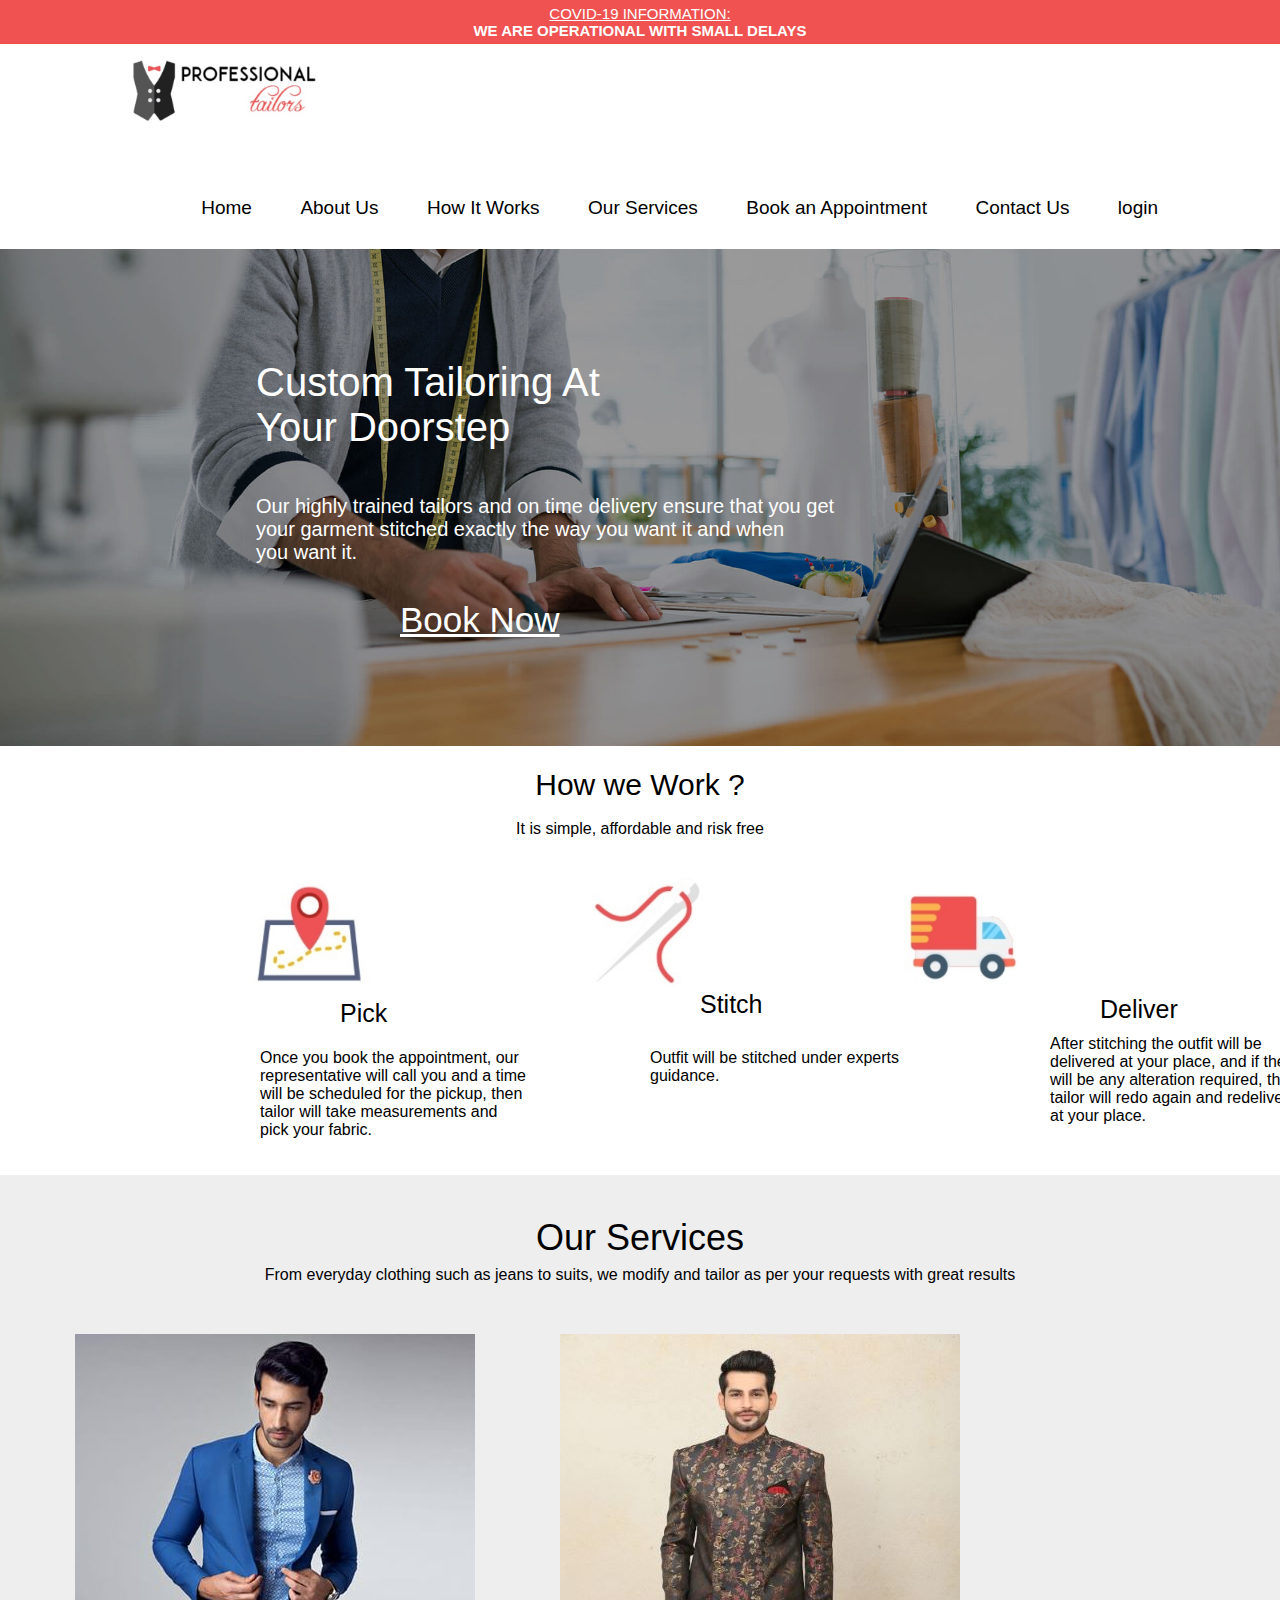
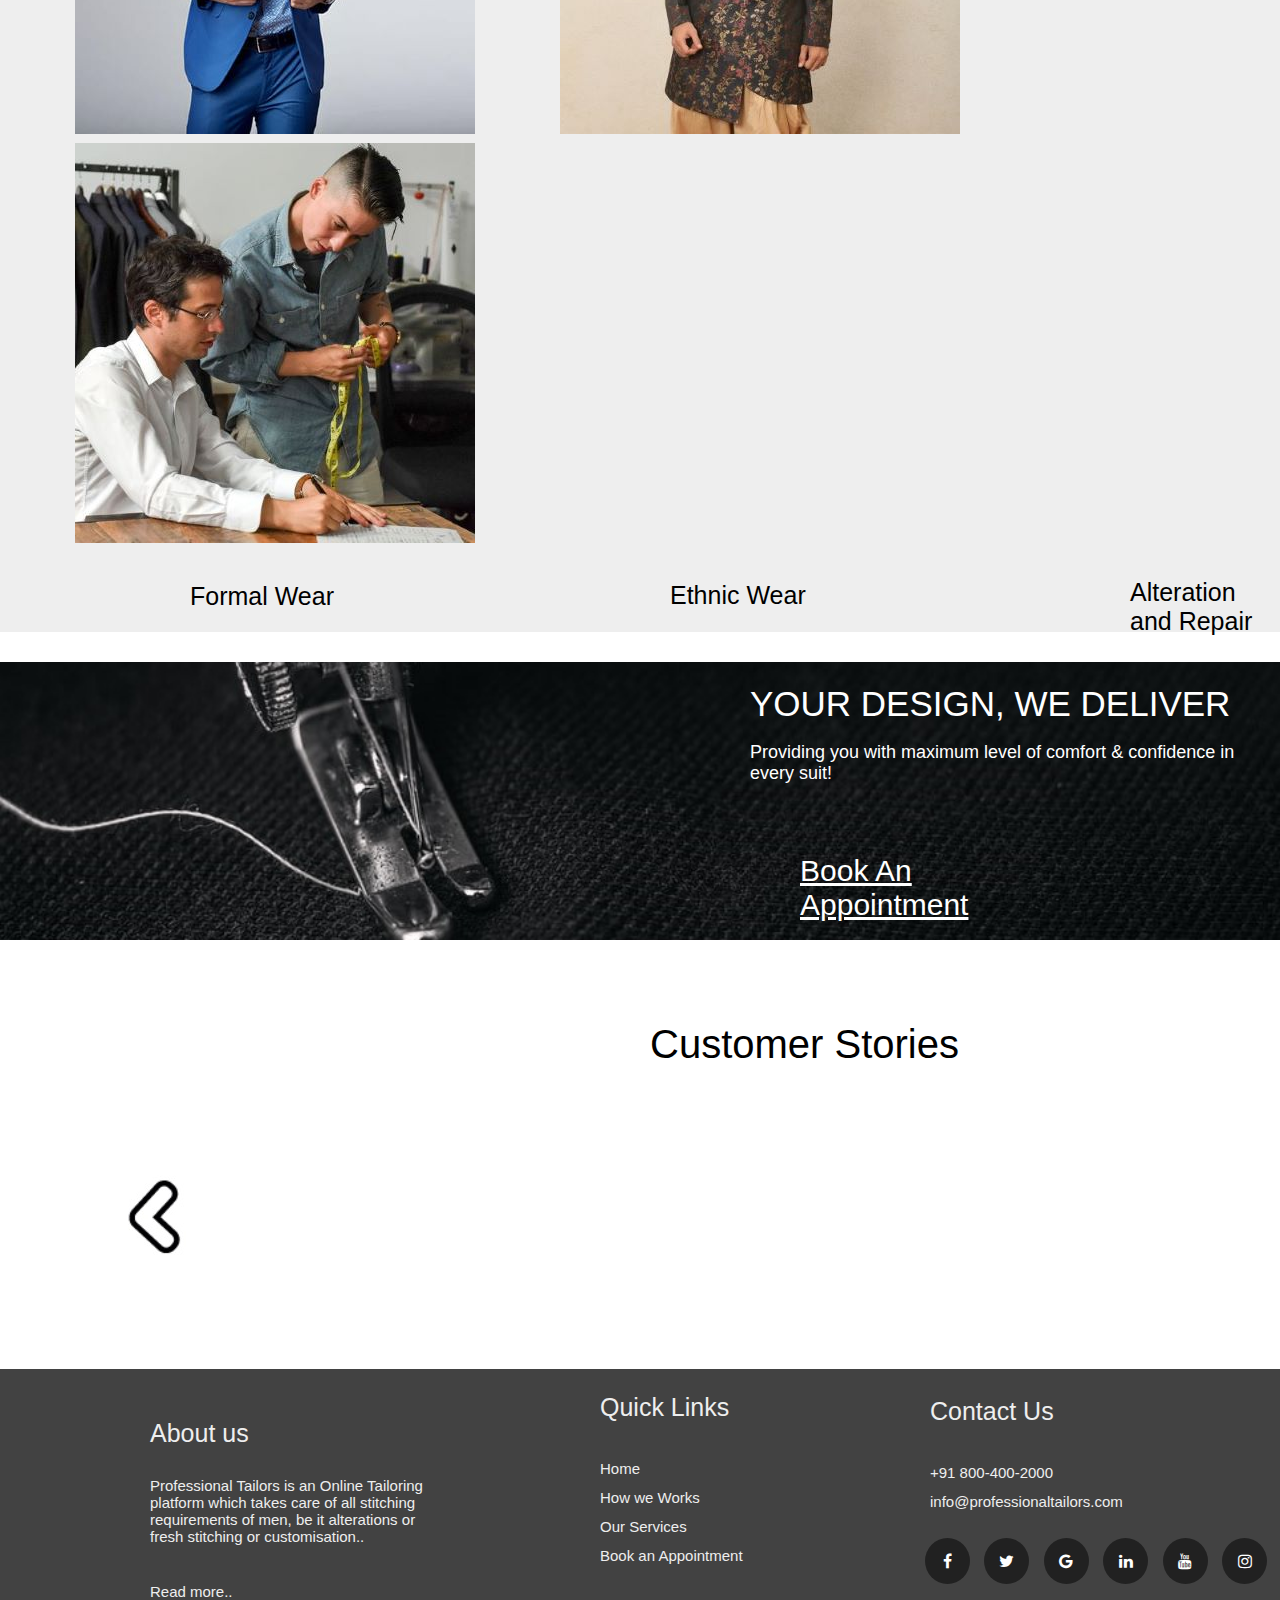
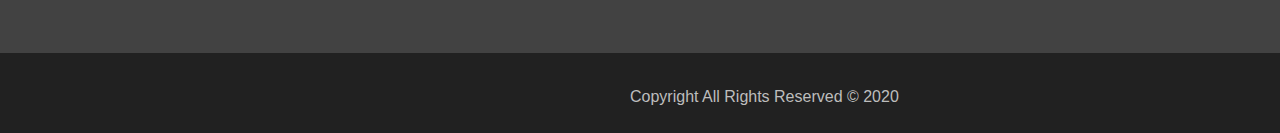
<file: index.html>
<!DOCTYPE html>
<html>
<head>
	<meta name="google-site-verification" content="uGt2p6QNrNzb7pw07EnUscgBIaf_HB6W-R8qvS6jszU" />
	
	<link rel="icon" href=".\assests\img\logo.jpg" type="image/gif">
	<link rel="stylesheet" type="text/css" href="css/style_html.css">
	<link rel="stylesheet" href="https://cdnjs.cloudflare.com/ajax/libs/font-awesome/4.7.0/css/font-awesome.min.css">
	<title>Professional Tailors</title>

</head>

<body>

	<!-- COVID-19 -->
	<div class="covid-alert">
		<a>COVID-19 INFORMATION:</a>
		<br>
		WE ARE OPERATIONAL WITH SMALL DELAYS 
	</div>


	<!-- Navigation Bar --> 

	<nav>
		<img src=".\assests\img\header-logo.jpg" height="120px">
		<ul>
			<li><a href="#"  class="underline">Home</a></li>
			<li><a href="About us-Professionals.html"  class="underline">About Us</a></li>
			<li><a href="How we Works-Professionals.html"  class="underline">How It Works</a></li>
			<li><a href="Our Service-Professionals.html"  class="underline">Our Services</a></li>
			<li><a href="Book now-Professionals.html"  class="underline">Book an Appointment</a></li>
			<li><a href="Contact us-Professionals.html"  class="underline">Contact Us</a></li>
			<li><a href="php/login.php"  class="underline">login</a></li>

		</ul>
	</nav>


	
	<!-- Image -->
		<img src=".\assests\img\banner.jpg" width="100%" >
		<a href="Book now-Professionals.html" class="img-a">Book Now</a>
	
	
	<div class="img-text">
		<div class="mov">Custom Tailoring At <br> Your Doorstep<br></div>

		&nbsp;

		<div class="img-text-1">Our highly trained tailors and on time delivery ensure that you get <br>your garment stitched exactly the way you want it and when <br>you want it. </p>
		</div>
	</div>

	&nbsp;



	<!-- How We Works -->

	<center><bold><div class="works">How we Work ?</div></bold></center>
	<p><center><br>It is simple, affordable and risk free</center></p>

	<div>
		<center><img src=".\assests\img\works.jpg" width="70%"></center>
	</div>

	<p class="pick">Pick</p>
	<p class="wrap-1">Once you book the appointment, our representative will call you and a time will be scheduled for the pickup, then tailor will take measurements and pick your fabric.</p>

	<p class="stitch">Stitch</p>
	<p class="wrap-2">Outfit will be stitched under experts guidance.</p>

	<p class="deliver">Deliver</p>
	<p class="wrap-3">After stitching the outfit will be delivered at your place, and if there will be any alteration required, the tailor will redo again and redeliver it at your place.</p>



	<!-- Our Services -->
	<p class="padding"></p>

	<div class="service">
		&nbsp;
		<center>Our Services</center>
		<center><p style="font-size: 16px; margin-top: 7px;">From everyday clothing such as jeans to suits, we modify and tailor as per your requests with great results</p></center>

		<p class="padding"></p>

		<img src=".\assests\img\model10.jpg" style=" margin-left: 	75px;">

		<img src=".\assests\img\model20.jpg" style=" margin-left: 	75px;">

		<img src=".\assests\img\model30.jpg" style=" margin-left: 	75px;">

		<p style="	height: 80px;"></p>

	</div>

	<p class="padding"></p>

	<div>
		<p class="img-link1"><a href="Our Service-Professionals.html">Formal Wear</a></p>
		<p class="img-link2"><a href="Our Service-Professionals.html">Ethnic Wear</a></p>
		<p class="img-link3"><a href="Our Service-Professionals.html">Alteration and Repair</a></p>
	</div>
	
	<div style="margin-top: 26px;">
		<img src=".\assests\img\model40.jpg" width="100%">
	</div>

	<div class="int-img">
		<p style="font-size: 35px;">YOUR DESIGN, WE DELIVER</p>
		&nbsp;
		<p style="font-size: 18px;">Providing you with maximum level of comfort & confidence in every suit!</p>

		<div class="int-img-a">
			<a href="Book now-Professionals.html" style="color: white;" >Book An Appointment</a>
		</div>
	</div>
	<p class="padding"></p>



	<!-- review -->
	<p class="padding"></p>

	<div style="font-size: 40px; margin-left: 650px;">Customer Stories</div>

	<p class="padding"></p>
	<p class="padding"></p>

	<div class="l-arrow">
		<img src=".\assests\img\left-arrow.jpg">
	</div>

	<div class="review">

		<div>
		<center><img src=".\assests\img\review.jpg"></center>
		<p>Love the fabric and the fit. My other shirts all feel like cheap, ill-fitting potato sacks now.Consider me converted!
			<br>
		-Pragash Kumar</p>
		</div>

		<div>
		<center><img src=".\assests\img\review.jpg"></center>
		<p>If I could give 10 stars I would. This is the 5th shirt I've bought from this gem of a company. Highly recommend.
		<br>
		-Hari Haran</p>
		</div>
		
	</div>

	<div class="r-arrow">
		<img src=".\assests\img\right-arrow.jpg">
	</div>

	<p class="padding"></p>
	<p class="padding"></p>




	<!-- Footer -->

	<div class="footer"></div>
	<div class="footer-txt1">
		
		<p >About us</p>
		&nbsp;

		<p class="wrap-txt1">Professional Tailors is an Online Tailoring platform which takes care of all stitching requirements of men, be it alterations or fresh stitching or customisation..</p>
		<br>
		<a href="About us-Professionals.html" class="wrap-txt1">Read more..</a>
	</div>

	<div class="footer-txt2">

		<p>Quick Links</p>
		&nbsp;
		<ul class="wrap-txt2">
			<a href="#">Home</a><br>
			<a href="How we Works-Professionals.html">How we Works</a><br>
			<a href="Our Service-Professionals.html">Our Services</a><br>
			<a href="Book now-Professionals.html">Book an Appointment</a>
		</ul>

	</div>

	<div class="footer-txt3">
		
		<p>Contact Us</p>
		&nbsp;
			<ul class="wrap-txt3">
			<a>+91 800-400-2000</a><br>
			<a href="www.google.com">info@professionaltailors.com</a>
			</ul>


	</div>

	<!-- media bar -->

	<div style="margin-left: 920px;">
	<a href="#" class="fa fa-facebook"></a>
<a href="#" class="fa fa-twitter"></a>
<a href="#" class="fa fa-google"></a>
<a href="#" class="fa fa-linkedin"></a>
<a href="#" class="fa fa-youtube"></a>
<a href="#" class="fa fa-instagram"></a>
</div>


<!-- copyright-->

<div class="end" ></div>
	<p class="end-txt">Copyright All Rights Reserved © 2020</p>
		

</body>

</html>
</file>
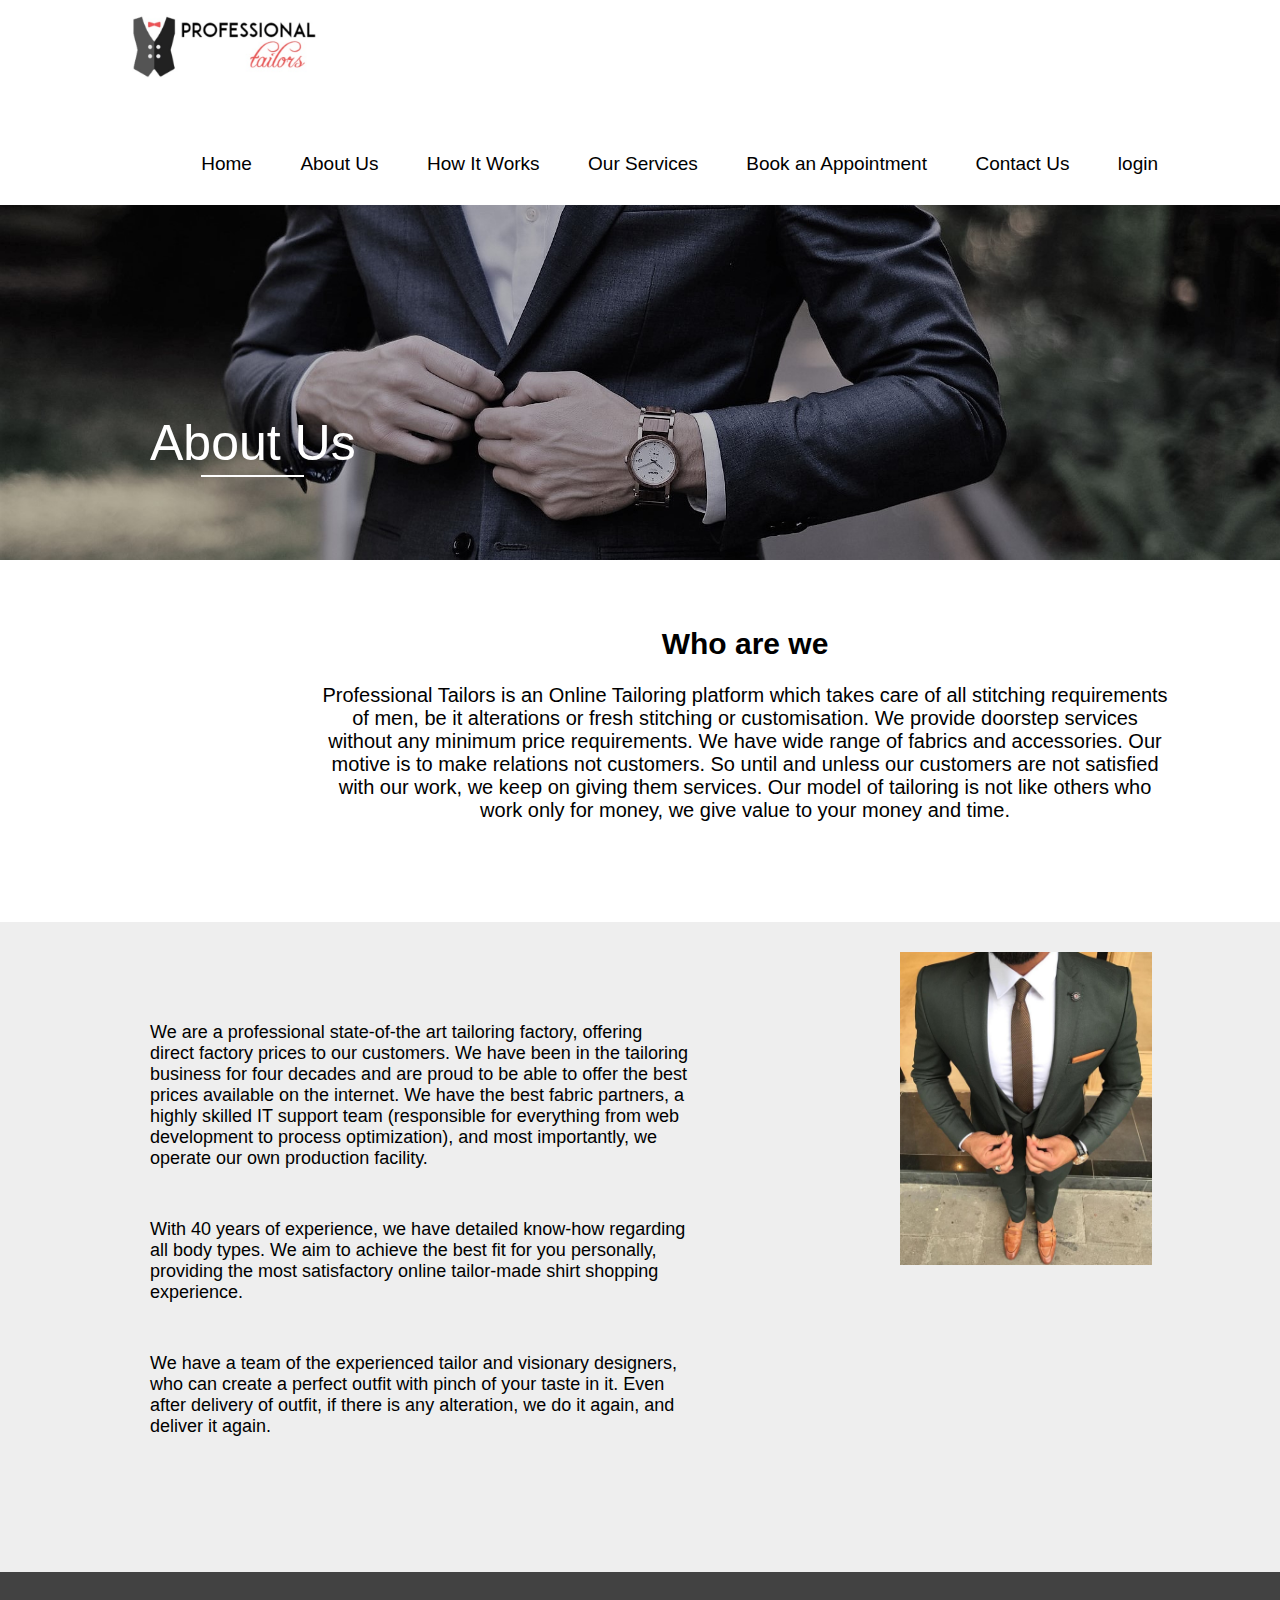
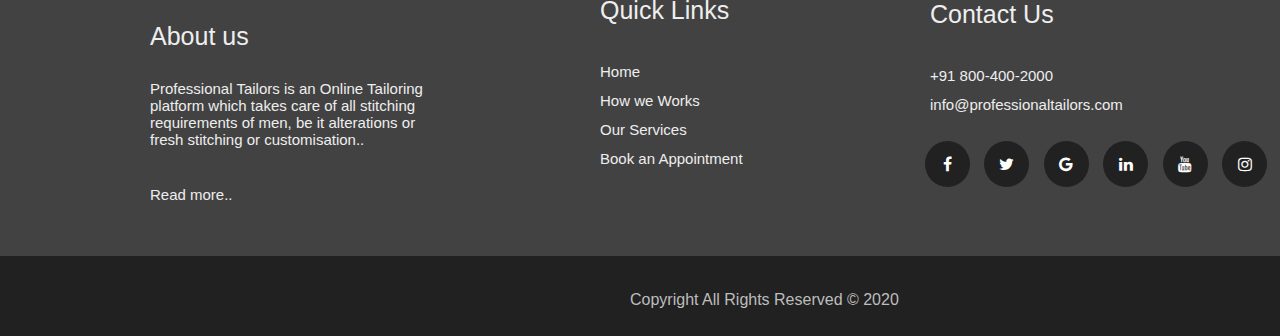
<file: About us-Professionals.html>
<!DOCTYPE html>
<html>
<head>

	<link rel="icon" href=".\assests\img\logo.jpg" type="image/gif">
	<link rel="stylesheet" type="text/css" href="css/style_html.css">
	<link rel="stylesheet" href="https://cdnjs.cloudflare.com/ajax/libs/font-awesome/4.7.0/css/font-awesome.min.css">
	<title>About Us-Professionals</title>
</head>
<body>


	<!-- Navigation Bar --> 

	<nav>
		<img src=".\assests\img\header-logo.jpg" height="120px">
		<ul>
			<li><a href="index.html"  class="underline">Home</a></li>
			<li><a href="#"  class="underline">About Us</a></li>
			<li><a href="How we Works-Professionals.html"  class="underline">How It Works</a></li>
			<li><a href="Our Service-Professionals.html"  class="underline">Our Services</a></li>
			<li><a href="Book now-Professionals.html"  class="underline">Book an Appointment</a></li>
			<li><a href="Contact us-Professionals.html"  class="underline">Contact Us</a></li>
			<li><a href="php/login.php"  class="underline">login</a></li>
		</ul>
	</nav>
	
	<!-- Image -->

	<img src=".\assests\img\aboutus123.jpg" width="100%" >
	<div style="margin-top: -150px; margin-left: 150px;">
		<div class="c-img">
		<P>About Us</P>
		</div>
	</div>


	<div class="a-wrap"><center>
		<h2>Who are we</h2><br>
		<p>Professional Tailors is an Online Tailoring platform which takes care of all stitching requirements of men, be it alterations or fresh stitching or customisation. We provide doorstep services without any minimum price requirements. We have wide range of fabrics and accessories. Our motive is to make relations not customers. So until and unless our customers are not satisfied with our work, we keep on giving them services. Our model of tailoring is not like others who work only for money, we give value to your money and time.</p></center>
	</div>


	<p class="padding"></p>
	<p class="padding"></p>


	<div class="a-abbox">
	<div class="aa-abbox">
			<li>We are a professional state-of-the art tailoring factory, offering direct factory prices to our customers. We have been in the tailoring business for four decades and are proud to be able to offer the best prices available on the internet. We have the best fabric partners, a highly skilled IT support team (responsible for everything from web development to process optimization), and most importantly, we operate our own production facility.
			</li>
			<p class="padding"></p>

<li>With 40 years of experience, we have detailed know-how regarding all body types. We aim to achieve the best fit for you personally, providing the most satisfactory online tailor-made shirt shopping experience.</li>
<p class="padding"></p>

<li>We have a team of the experienced tailor and visionary designers, who can create a perfect outfit with pinch of your taste in it. Even after delivery of outfit, if there is any alteration, we do it again, and deliver it again.</li>
		</p>
		
	</div>

	<div class="a-box-img">
		<img src=".\assests\img\about1.jpg" width="90%" >
	</div>

	</div>




	<!-- Footer -->

	<div class="footer"></div>
	<div class="footer-txt1">
		
		<p >About us</p>
		&nbsp;

		<p class="wrap-txt1">Professional Tailors is an Online Tailoring platform which takes care of all stitching requirements of men, be it alterations or fresh stitching or customisation..</p>
		<br>
		<a href="#" class="wrap-txt1">Read more..</a>
	</div>

	<div class="footer-txt2">

		<p>Quick Links</p>
		&nbsp;
		<ul class="wrap-txt2">
			<a href="index.html">Home</a><br>
			<a href="How we Works-Professionals.html">How we Works</a><br>
			<a href="Our Service-Professionals.html">Our Services</a><br>
			<a href="Book now-Professionals.html">Book an Appointment</a>
		</ul>

	</div>

	<div class="footer-txt3">
		
		<p>Contact Us</p>
		&nbsp;
			<ul class="wrap-txt3">
			<a>+91 800-400-2000</a><br>
			<a href="www.google.com">info@professionaltailors.com</a>
			</ul>


	</div>

	<!-- media bar -->

	<div style="margin-left: 920px;">
	<a href="#" class="fa fa-facebook"></a>
<a href="#" class="fa fa-twitter"></a>
<a href="#" class="fa fa-google"></a>
<a href="#" class="fa fa-linkedin"></a>
<a href="#" class="fa fa-youtube"></a>
<a href="#" class="fa fa-instagram"></a>
</div>


<!-- copyright-->

<div class="end" ></div>
	<p class="end-txt">Copyright All Rights Reserved © 2020</p>
		


</body>
</html>
</file>
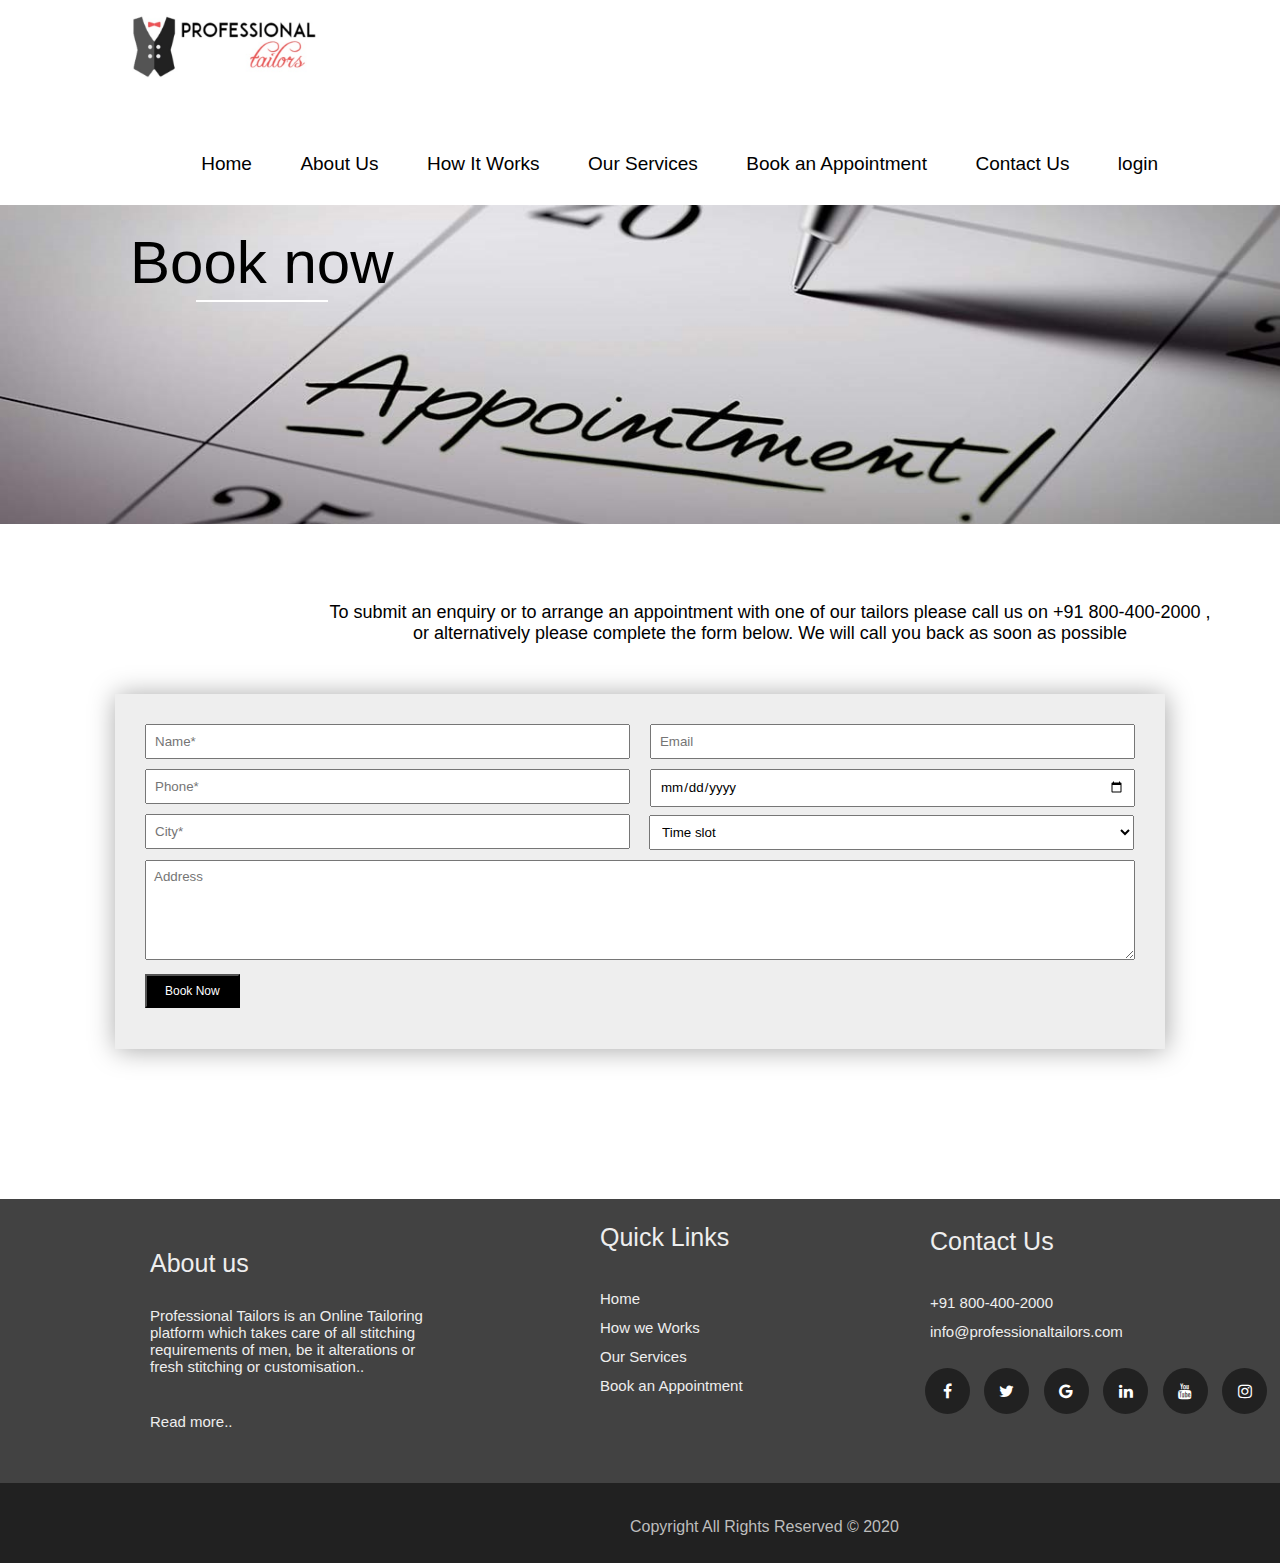
<file: Book now-Professionals.html>
<!DOCTYPE html> 
<html>
<head>
	<link rel="icon" href=".\assests\img\logo.jpg" type="image/gif">
	<link rel="stylesheet" type="text/css" href="css/style_html.css">
	<link rel="stylesheet" href="https://cdnjs.cloudflare.com/ajax/libs/font-awesome/4.7.0/css/font-awesome.min.css">
	<title>Book an Appointment-Professionals</title>
</head>
<body>

	<!-- Navigation Bar --> 

	<nav>
		<img src=".\assests\img\header-logo.jpg" height="120px">
		<ul>
			<li><a href="index.html"  class="underline">Home</a></li>
			<li><a href="About us-Professionals.html"  class="underline">About Us</a></li>
			<li><a href="How we Works-Professionals.html"  class="underline">How It Works</a></li>
			<li><a href="Our Service-Professionals.html"  class="underline">Our Services</a></li>
			<li><a href="#"  class="underline">Book an Appointment</a></li>
			<li><a href="Contact us-Professionals.html"  class="underline">Contact Us</a></li>
			<li><a href="php/login.php"  class="underline">login</a></li>
		</ul>
	</nav>

	<!-- Image  -->

	<img src=".\assests\img\appointment10.jpg" width="100%">
	<div style="margin-top: -300px; margin-left: 130px;">
		<div class="c-img">
			<div style="color: black; font-size: 60px;">
				<P>Book now </P>
			</div>
		</div>
	</div>

	<!-- text -->

	<div class="book-p">
		<p>To submit an enquiry or to arrange an appointment with one of our tailors please call us on +91 800-400-2000 ,<br>
		or alternatively please complete the form below. We will call you back as soon as possible</p>
	</div>


	<!-- form  -->


	<form class="form-style-9" action="php/book.php" method="post">
<ul>
<li>
    <input type="text" name="field1" required class="field-style field-split align-left" placeholder="Name*" >
    <input type="email" name="field2" class="field-style field-split align-right" placeholder="Email" />

</li>
<li>
    <input type="text" name="field3" pattern="^\d{10}$" class="field-style field-split align-left" placeholder="Phone*" required />
    <input type="date" name="field4" class="field-style field-split align-right" placeholder="date*" required />
</li>
<li>
<input type="text" name="field5" class="field-style field-split align-left" placeholder="City*" required />
<select name="field6" class="field-style field-split align-right" style="margin-left: 19px; margin-top: 1px;"  required />
    <option value="">Time slot</option>
    <option value="9-10">9:00 - 10:00</option>
    <option value="10-11">10:00 - 11:00</option>
    <option value="11-12">11:00 - 12:00</option>
    <option value="12-1">12:00 - 1:00</option>
    <option value="1-2">1:00 - 2:00</option>
    <option value="2-3">2:00 - 3:00</option>
    <option value="3-4">3:00 - 4:00</option>
    <option value="4-5">4:00 - 5:00</option>
    <option value="5-6">5:00 - 6:00</option>
    <option value="6-7">6:00 - 7:00</option>
  </select>

</li>
<li>
<textarea name="field7" class="field-style" placeholder="Address"></textarea>
</li>
<li>
<input type="submit" name="submit" value="Book Now" />
</li>
</ul>
</form>

 
	<p class="padding"></p>
	<p class="padding"></p>

	<!-- Footer -->

	<div class="footer"></div>
	<div class="footer-txt1">
		
		<p >About us</p>
		&nbsp;

		<p class="wrap-txt1">Professional Tailors is an Online Tailoring platform which takes care of all stitching requirements of men, be it alterations or fresh stitching or customisation..</p>
		<br>
		<a href="About us-Professionals.html" class="wrap-txt1">Read more..</a>
	</div>

	<div class="footer-txt2">

		<p>Quick Links</p>
		&nbsp;
		<ul class="wrap-txt2">
			<a href="index.html">Home</a><br>
			<a href="How we Works-Professionals.html">How we Works</a><br>
			<a href="Our Service-Professionals.html">Our Services</a><br>
			<a href="#">Book an Appointment</a>
		</ul>

	</div>

	<div class="footer-txt3">
		
		<p>Contact Us</p>
		&nbsp;
			<ul class="wrap-txt3">
			<a>+91 800-400-2000</a><br>
			<a href="www.google.com">info@professionaltailors.com</a>
			</ul>


	</div>

	<!-- media bar -->

	<div style="margin-left: 920px;">
	<a href="#" class="fa fa-facebook"></a>
<a href="#" class="fa fa-twitter"></a>
<a href="#" class="fa fa-google"></a>
<a href="#" class="fa fa-linkedin"></a>
<a href="#" class="fa fa-youtube"></a>
<a href="#" class="fa fa-instagram"></a>
</div>


<!-- copyright-->

<div class="end" ></div>
	<p class="end-txt">Copyright All Rights Reserved © 2020</p>
		

</body>
</html>
</file>
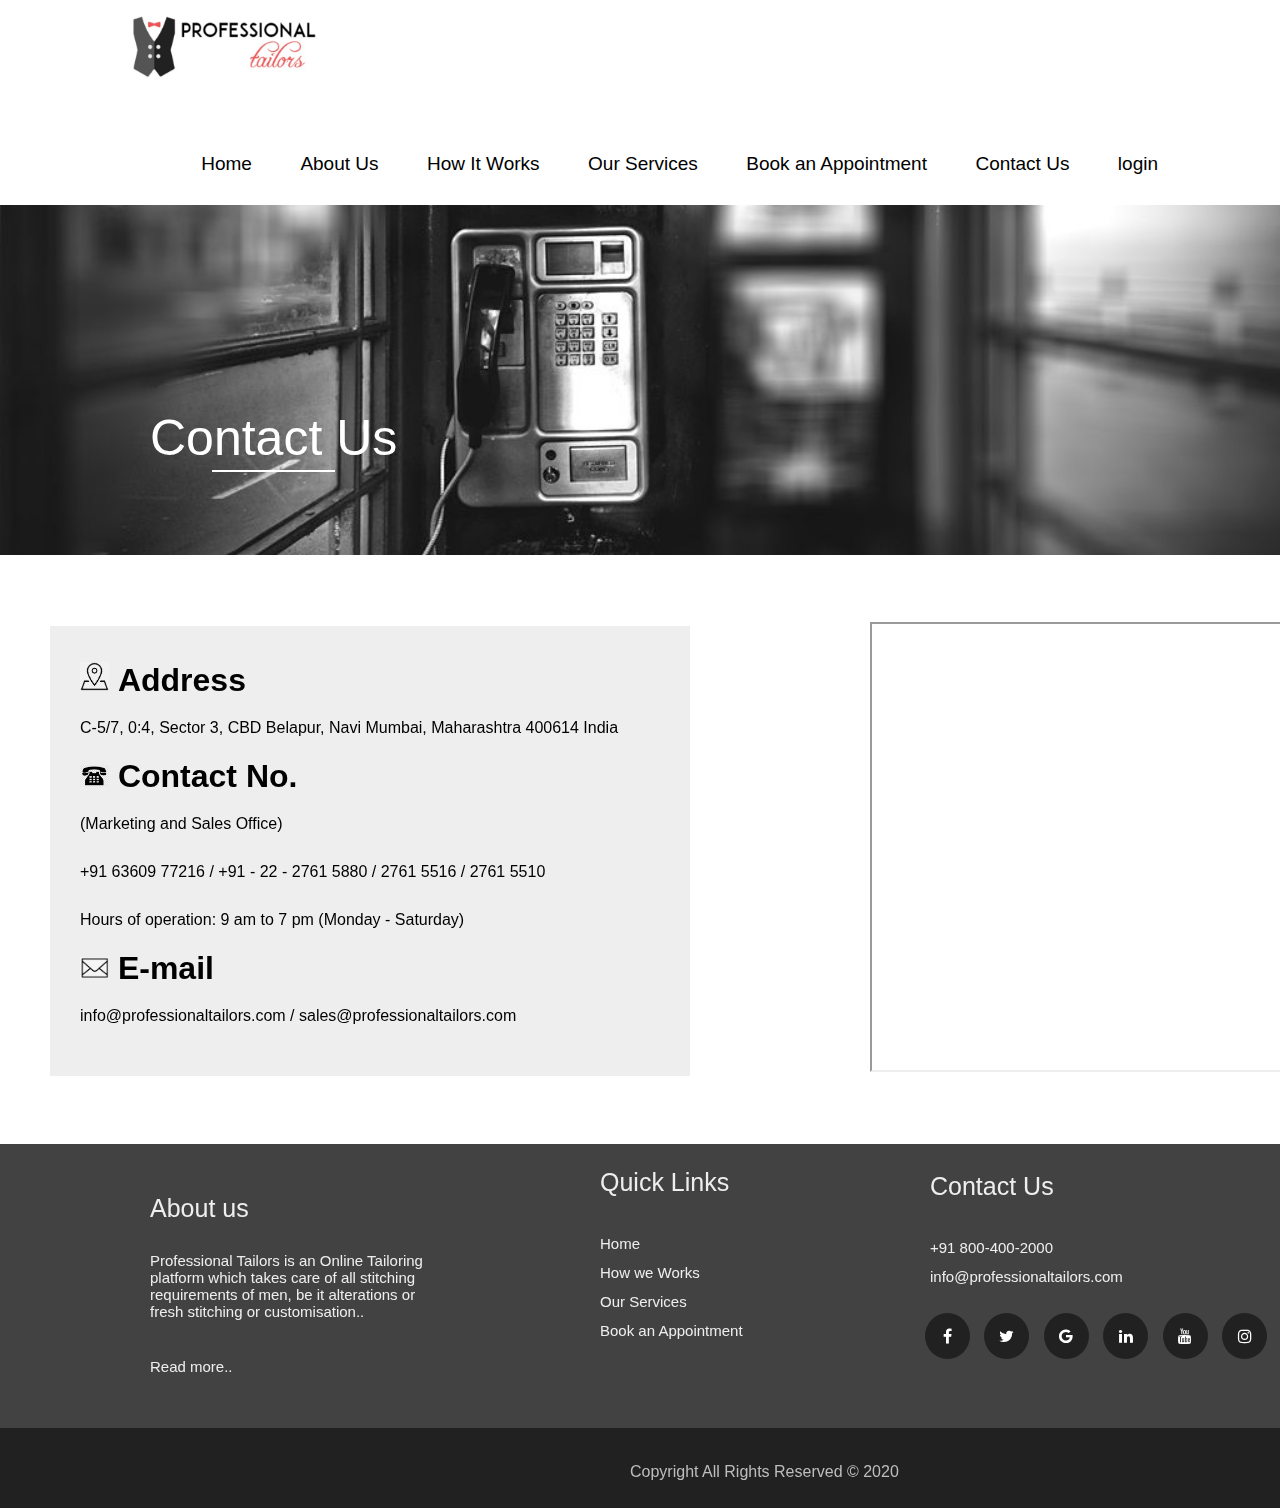
<file: Contact us-Professionals.html>
<!DOCTYPE html>
<html>
<head>

	<link rel="icon" href=".\assests\img\logo.jpg" type="image/gif">
	<link rel="stylesheet" type="text/css" href="css/style_html.css">
	<link rel="stylesheet" href="https://cdnjs.cloudflare.com/ajax/libs/font-awesome/4.7.0/css/font-awesome.min.css">
	<title>Contact Us-Professionals</title>
</head>
<body>


	<!-- Navigation Bar --> 

	<nav>
		<img src=".\assests\img\header-logo.jpg" height="120px">
		<ul>
			<li><a href="index.html"  class="underline">Home</a></li>
			<li><a href="About us-Professionals.html"  class="underline">About Us</a></li>
			<li><a href="How we Works-Professionals.html"  class="underline">How It Works</a></li>
			<li><a href="Our Service-Professionals.html"  class="underline">Our Services</a></li>
			<li><a href="Book now-Professionals.html"  class="underline">Book an Appointment</a></li>
			<li><a href="#"  class="underline">Contact Us</a></li>
			<li><a href="php/login.php"  class="underline">login</a></li>
		</ul>
	</nav>

	<!-- image -->

	<img src=".\assests\img\contactus2.jpg" width="100%">
	<div style="margin-top: -150px; margin-left: 150px;">
		<div class="c-img">
		<P>Contact Us</P>
		</div>
	</div>



	<div style="margin-left: 870px; margin-top: 150px;">
		<iframe src="https://www.google.com/maps/embed?pb=!1m18!1m12!1m3!1d3771.82930548832!2d73.03978701490038!3d19.027241887115895!2m3!1f0!2f0!3f0!3m2!1i1024!2i768!4f13.1!3m3!1m2!1s0x0%3A0xa60348cc4f1bf8b7!2sGANESH%20TAILORS!5e0!3m2!1sen!2sin!4v1590038407837!5m2!1sen!2sin" width="600" height="450" frameborder="5" style="border:10;" allowfullscreen="" aria-hidden="false" tabindex="0"></iframe>
	</div>



	<div class="c-addbox">

		<h1><img src=".\assests\img\addbox1.png" width="5%">&nbsp;Address</h1>
		
		<p>C-5/7, 0:4, Sector 3, CBD Belapur, Navi Mumbai, Maharashtra 400614 India</p>
		

		<h1><img src=".\assests\img\addbox2.jpg" width="5%">&nbsp;Contact No.</h1>
		
		<p>(Marketing and Sales Office)<br>
			+91 63609 77216 / +91 - 22 - 2761 5880 / 2761 5516 / 2761 5510</p>
			

		<p>Hours of operation: 9 am to 7 pm (Monday - Saturday)</p>
		

		<h1><img src=".\assests\img\addbox3.jpg" width="5%">&nbsp;E-mail</h1>
		
		<li>info@professionaltailors.com  /  sales@professionaltailors.com</li>
		
	</div>
	
	
	&nbsp;
	<p class="padding"></p>
	




	<!-- Footer -->

	<div class="footer"></div>
	<div class="footer-txt1">
		
		<p >About us</p>
		&nbsp;

		<p class="wrap-txt1">Professional Tailors is an Online Tailoring platform which takes care of all stitching requirements of men, be it alterations or fresh stitching or customisation..</p>
		<br>
		<a href="About us-Professionals.html" class="wrap-txt1">Read more..</a>
	</div>

	<div class="footer-txt2">

		<p>Quick Links</p>
		&nbsp;
		<ul class="wrap-txt2">
			<a href="index.html">Home</a><br>
			<a href="How we Works-Professionals.html">How we Works</a><br>
			<a href="Our Service-Professionals.html">Our Services</a><br>
			<a href="Book now-Professionals.html">Book an Appointment</a>
		</ul>

	</div>

	<div class="footer-txt3">
		
		<p>Contact Us</p>
		&nbsp;
			<ul class="wrap-txt3">
			<a>+91 800-400-2000</a><br>
			<a href="www.google.com">info@professionaltailors.com</a>
			</ul>


	</div>

	<!-- media bar -->

	<div style="margin-left: 920px;">
	<a href="#" class="fa fa-facebook"></a>
<a href="#" class="fa fa-twitter"></a>
<a href="#" class="fa fa-google"></a>
<a href="#" class="fa fa-linkedin"></a>
<a href="#" class="fa fa-youtube"></a>
<a href="#" class="fa fa-instagram"></a>
</div>


<!-- copyright-->

<div class="end" ></div>
	<p class="end-txt">Copyright All Rights Reserved © 2020</p>
		


</body>
</html>
</file>
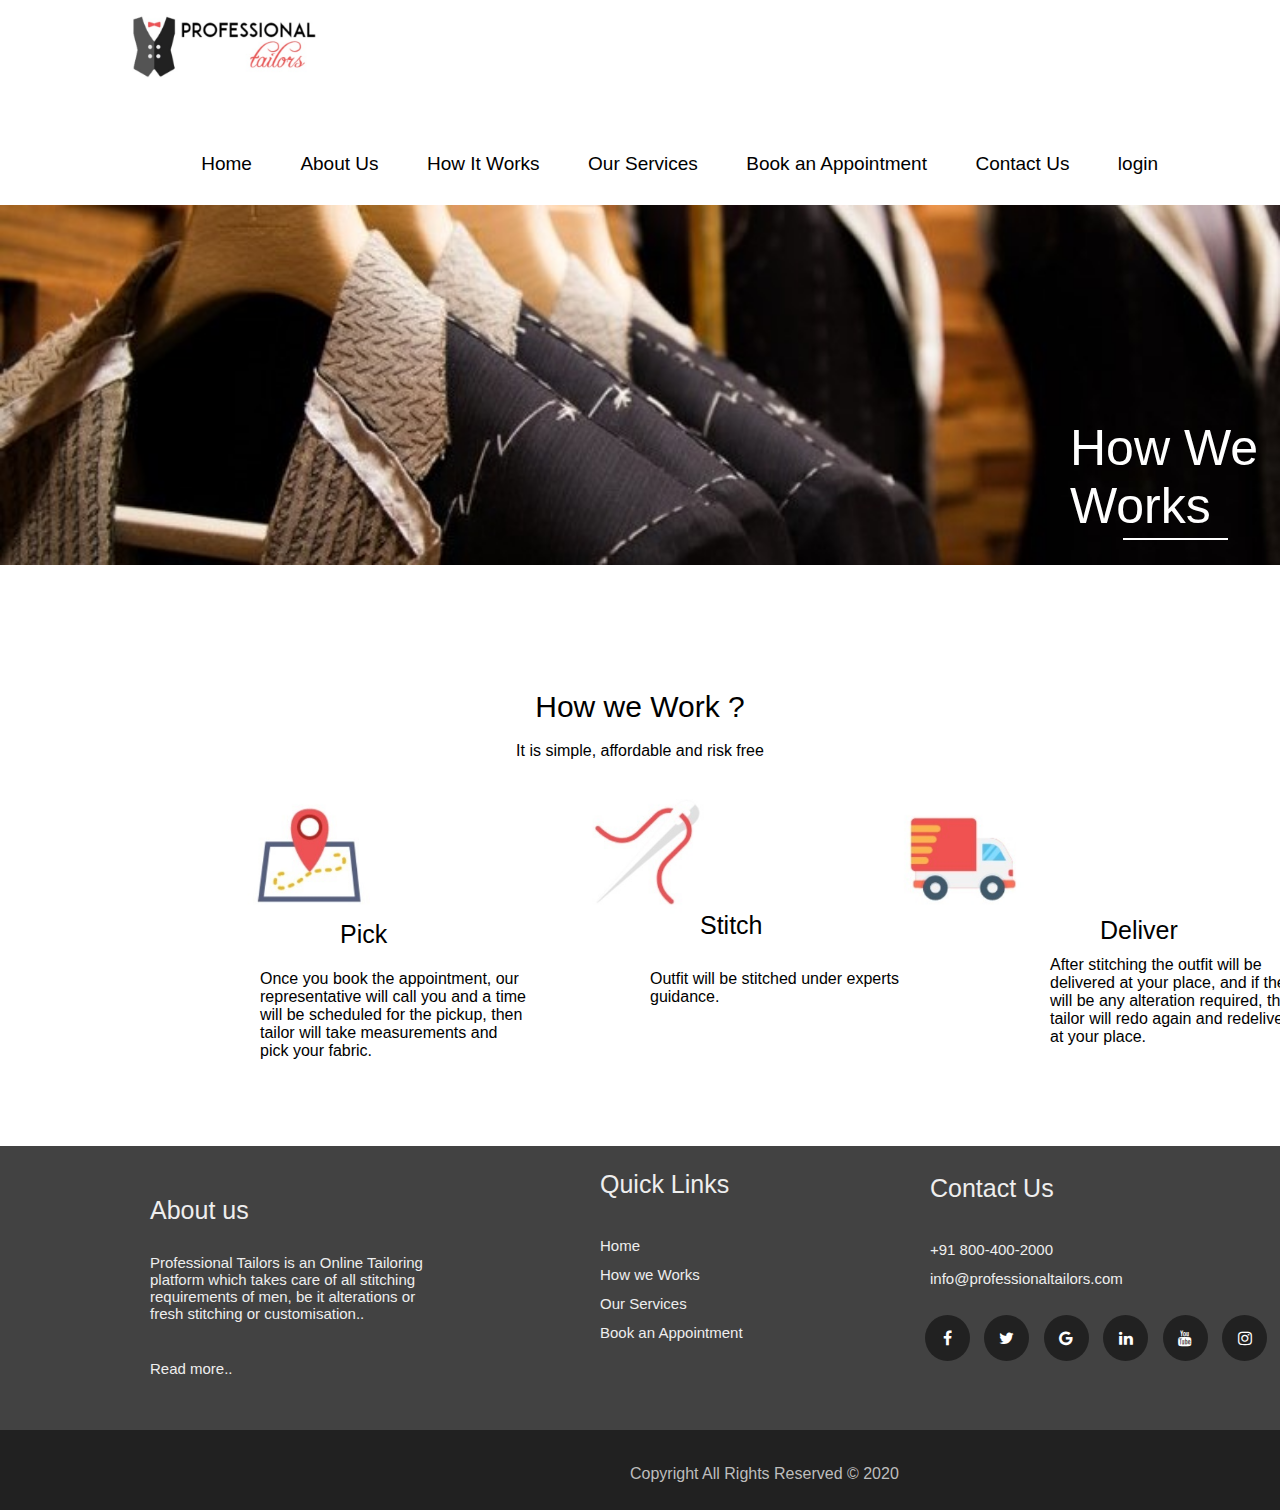
<file: How we Works-Professionals.html>
<!DOCTYPE html>
<html>
<head>
	<link rel="icon" href=".\assests\img\logo.jpg" type="image/gif">
	<link rel="stylesheet" type="text/css" href="css/style_html.css">
	<link rel="stylesheet" href="https://cdnjs.cloudflare.com/ajax/libs/font-awesome/4.7.0/css/font-awesome.min.css">
	<title>How we Works-Professionals</title>
</head>
<body>

	<!-- Navigation Bar --> 

	<nav>
		<img src=".\assests\img\header-logo.jpg" height="120px">
		<ul>
			<li><a href="index.html"  class="underline">Home</a></li>
			<li><a href="About us-Professionals.html"  class="underline">About Us</a></li>
			<li><a href="#"  class="underline">How It Works</a></li>
			<li><a href="Our Service-Professionals.html"  class="underline">Our Services</a></li>
			<li><a href="Book now-Professionals.html"  class="underline">Book an Appointment</a></li>
			<li><a href="Contact us-Professionals.html"  class="underline">Contact Us</a></li>
			<li><a href="php/login.php"  class="underline">login</a></li>
		</ul>
	</nav>


	<!-- Image -->

	<img src=".\assests\img\how20.jpg" width="100%" >
	<div style="margin-top: -150px; margin-left: 1070px;">
		<div class="c-img">
		<P>How We Works</P>
		</div>
	</div>
	<p class="padding"></p>
	<p class="padding"></p>
	<p class="padding"></p>


	<!-- How We Works -->
	<div style="">
	<center><bold><div class="works">How we Work ?</div></bold></center>
	<p><center><br>It is simple, affordable and risk free</center></p>

	<div>
		<center><img src=".\assests\img\works.jpg" width="70%"></center>
	</div>

	<p class="pick">Pick</p>
	<p class="wrap-1">Once you book the appointment, our representative will call you and a time will be scheduled for the pickup, then tailor will take measurements and pick your fabric.</p>

	<p class="stitch">Stitch</p>
	<p class="wrap-2">Outfit will be stitched under experts guidance.</p>

	<p class="deliver">Deliver</p>
	<p class="wrap-3">After stitching the outfit will be delivered at your place, and if there will be any alteration required, the tailor will redo again and redeliver it at your place.</p>


	<p class="padding"></p>
	<p class="padding"></p>


	<!-- Footer -->

	<div class="footer"></div>
	<div class="footer-txt1">
		
		<p >About us</p>
		&nbsp;

		<p class="wrap-txt1">Professional Tailors is an Online Tailoring platform which takes care of all stitching requirements of men, be it alterations or fresh stitching or customisation..</p>
		<br>
		<a href="About us-Professionals.html" class="wrap-txt1">Read more..</a>
	</div>

	<div class="footer-txt2">

		<p>Quick Links</p>
		&nbsp;
		<ul class="wrap-txt2">
			<a href="index.html">Home</a><br>
			<a href="#">How we Works</a><br>
			<a href="Our Service-Professionals.html">Our Services</a><br>
			<a href="Book now-Professionals.html">Book an Appointment</a>
		</ul>

	</div>

	<div class="footer-txt3">
		
		<p>Contact Us</p>
		&nbsp;
			<ul class="wrap-txt3">
			<a>+91 800-400-2000</a><br>
			<a href="www.google.com">info@professionaltailors.com</a>
			</ul>


	</div>

	<!-- media bar -->

	<div style="margin-left: 920px;">
	<a href="#" class="fa fa-facebook"></a>
<a href="#" class="fa fa-twitter"></a>
<a href="#" class="fa fa-google"></a>
<a href="#" class="fa fa-linkedin"></a>
<a href="#" class="fa fa-youtube"></a>
<a href="#" class="fa fa-instagram"></a>
</div>


<!-- copyright-->

<div class="end" ></div>
	<p class="end-txt">Copyright All Rights Reserved © 2020</p>
		





</body>
</html>
</file>
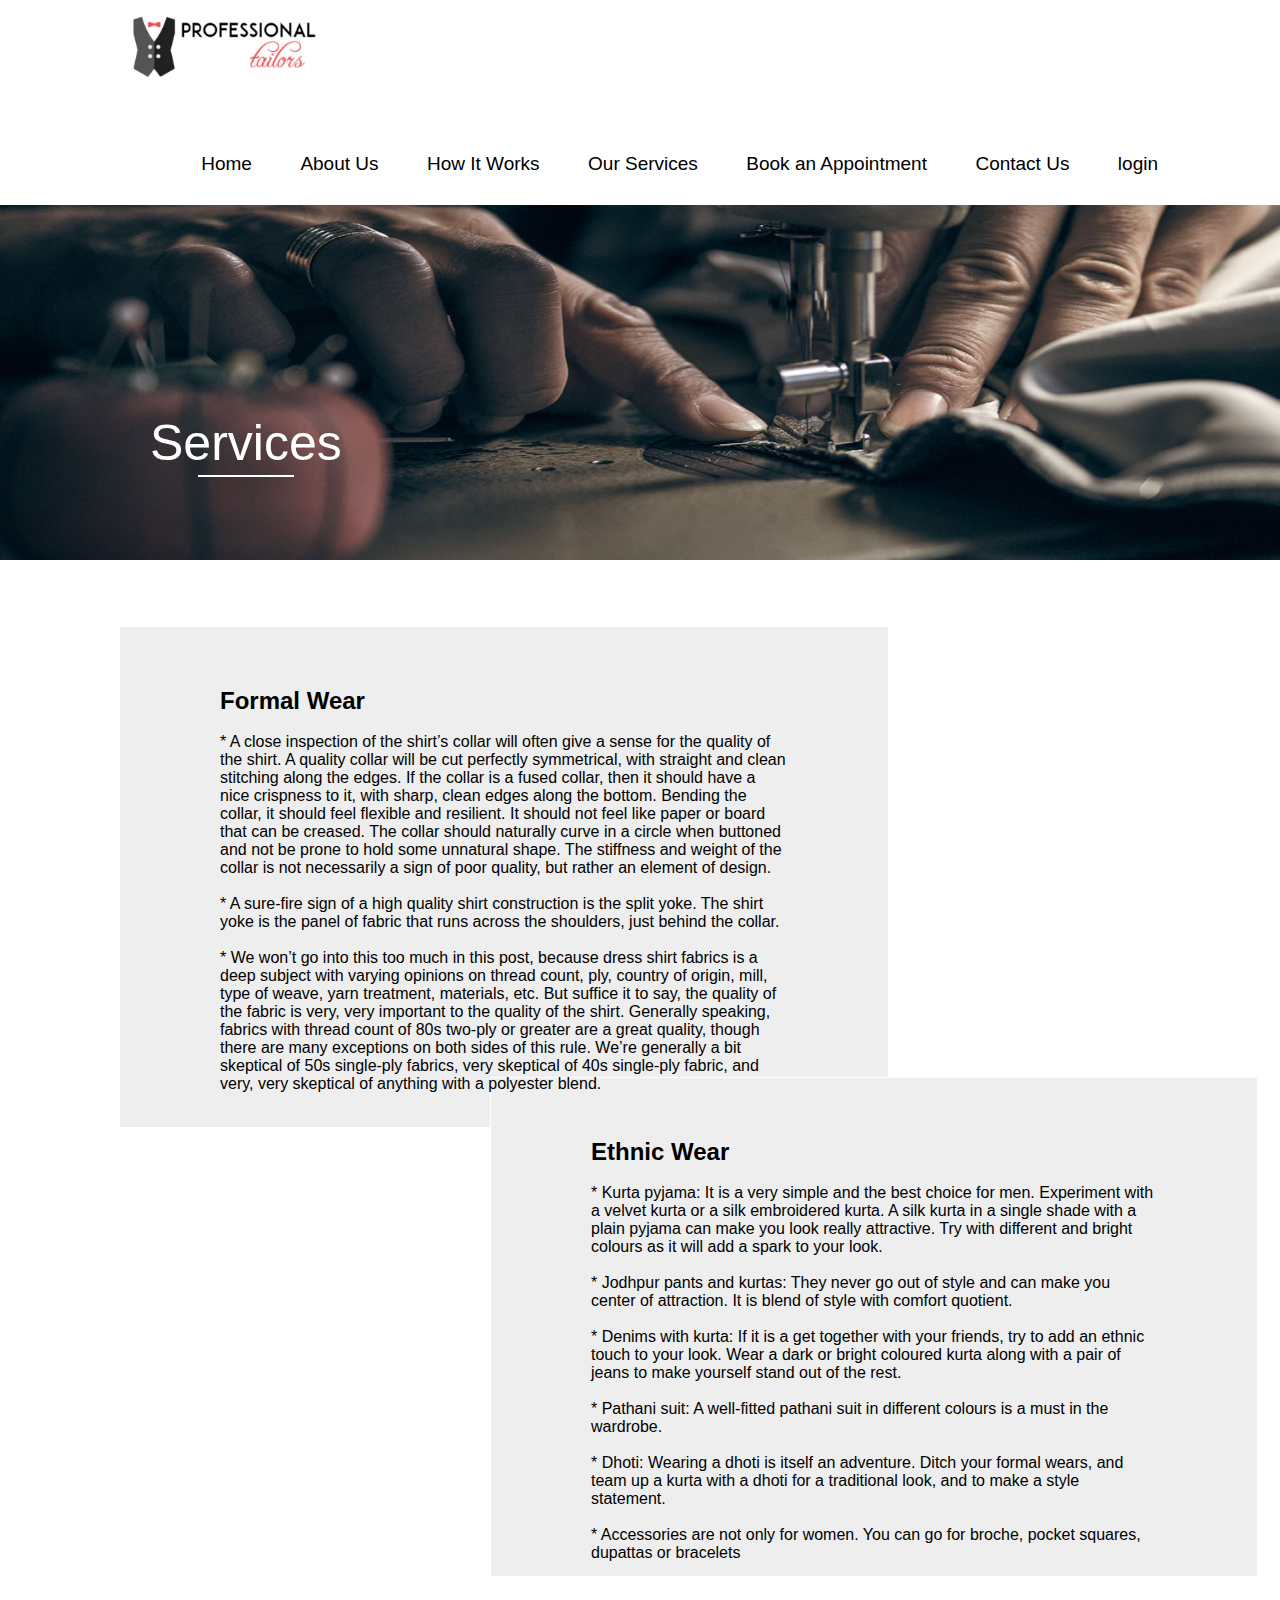
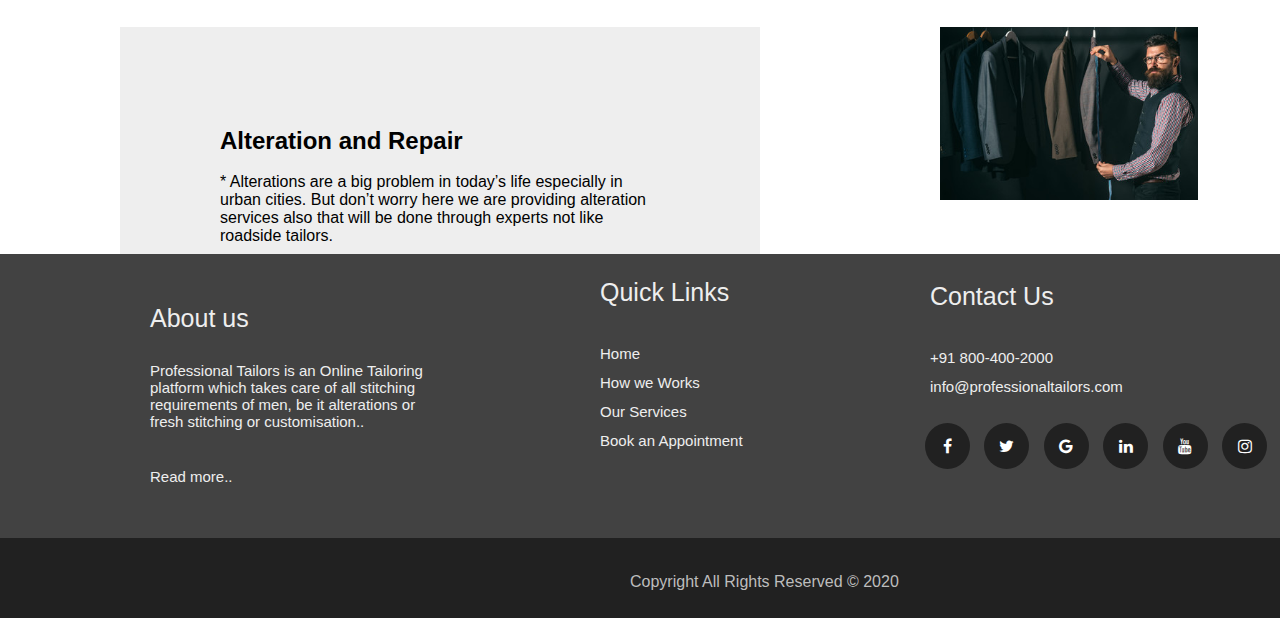
<file: Our Service-Professionals.html>
<!DOCTYPE html>
<html>
<head>
	<link rel="icon" href=".\assests\img\logo.jpg" type="image/gif">
	<link rel="stylesheet" type="text/css" href="css/style_html.css">
	<link rel="stylesheet" href="https://cdnjs.cloudflare.com/ajax/libs/font-awesome/4.7.0/css/font-awesome.min.css">
	<title>Our Services-Professionals</title>



</head>
<body>



	<!-- Navigation Bar --> 

	<nav>
		<img src=".\assests\img\header-logo.jpg" height="120px">
		<ul>
			<li><a href="index.html"  class="underline">Home</a></li>
			<li><a href="About us-Professionals.html"  class="underline">About Us</a></li>
			<li><a href="How we Works-Professionals.html"  class="underline">How It Works</a></li>
			<li><a href="#"  class="underline">Our Services</a></li>
			<li><a href="Book now-Professionals.html"  class="underline">Book an Appointment</a></li>
			<li><a href="Contact us-Professionals.html"  class="underline">Contact Us</a></li>
			<li><a href="php/login.php"  class="underline">login</a></li>
			
		</ul>
	</nav>


	<!-- Image -->

	<img src=".\assests\img\service1.jpg" width="100%" >
	<div style="margin-top: -150px; margin-left: 150px;">
		<div class="c-img">
		<P>Services</P>
		</div>
	</div>

	<p class="padding"></p>
	<p class="padding"></p>
	<p class="padding"></p>

	<!-- gallery-->

	<div class="s-addbox-left">
		<h2>Formal Wear</h2>
		&nbsp;
		<p>* A close inspection of the shirt’s collar will often give a sense for the quality of the shirt. A quality collar will be cut perfectly symmetrical, with straight and clean stitching along the edges.   If the collar is a fused collar, then it should have a nice crispness to it, with sharp, clean edges along the bottom. Bending the collar, it should feel flexible and resilient.  It should not feel like paper or board that can be creased. The collar should naturally curve in a circle when buttoned and not be prone to hold some unnatural shape. The stiffness and weight of the collar is not necessarily a sign of poor quality, but rather an element of design.</p>
		&nbsp;

		<p>* A sure-fire sign of a high quality shirt construction is the split yoke. The shirt yoke is the panel of fabric that runs across the shoulders, just behind the collar.</p>
		&nbsp;

		<p>* We won’t go into this too much in this post, because dress shirt fabrics is a deep subject with varying opinions on thread count, ply, country of origin, mill, type of weave, yarn treatment, materials, etc. But suffice it to say, the quality of the fabric is very, very important to the quality of the shirt. Generally speaking, fabrics with thread count of 80s two-ply or greater are a great quality, though there are many exceptions on both sides of this rule. We’re generally a bit skeptical of 50s single-ply fabrics, very skeptical of 40s single-ply fabric, and very, very skeptical of anything with a polyester blend.</p>
	</div>

	<div class="fling-minislide" style="margin-left: 1100px; margin-top: -500px;">
  		<img src=".\assests\img\b1.jpg">
  		<img src=".\assests\img\b2.jpg">
  		<img src=".\assests\img\b3.jpg">
  		
  	</div>

<p class="padding"></p>


	<div class="s-addbox-right">
		<h2>Ethnic Wear</h2>
		&nbsp;
		<p>* Kurta pyjama: It is a very simple and the best choice for men. Experiment with a velvet kurta or a silk embroidered kurta. A silk kurta in a single shade with a plain pyjama can make you look really attractive. Try with different and bright colours as it will add a spark to your look.</p>
		&nbsp;
		

		<p> * Jodhpur pants and kurtas: They never go out of style and can make you center of attraction. It is blend of style with comfort quotient.</p>

		&nbsp;

		<p>* Denims with kurta: If it is a get together with your friends, try to add an ethnic touch to your look. Wear a dark or bright coloured kurta along with a pair of jeans to make yourself stand out of the rest.</p>
		&nbsp;


		<p>* Pathani suit: A well-fitted pathani suit in different colours is a must in the wardrobe.</p>
		&nbsp;

		<p>* Dhoti: Wearing a dhoti is itself an adventure. Ditch your formal wears, and team up a kurta with a dhoti for a traditional look, and to make a style statement.</p>
		&nbsp;

		<p>* Accessories are not only for women. You can go for broche, pocket squares, dupattas or bracelets</p>
	</div>

	<div class="fling-minislide" style="margin-left: 130px; margin-top: -400px;">
  		<img src=".\assests\img\b5.jpg" >
  		<img src=".\assests\img\b6.jpg" >
  		<img src=".\assests\img\b4.jpg" >

	</div>

	<p class="padding"></p>

	<div class="s-addbox">
		<h2>Alteration and Repair</h2>
		&nbsp;
		
		<p>* Alterations are a big problem in today’s life especially in urban cities. But don’t worry here we are providing alteration services also that will be done through experts not like roadside tailors.</p>
	</div>

	<div style="margin-left: 940px; margin-top: -300px">
		<img src=".\assests\img\repair.jpg" width="76%">
	</div>


	<p class="padding"></p>
	

	<!-- Footer -->

	<div class="footer"></div>
	<div class="footer-txt1">
		
		<p >About us</p>
		&nbsp;

		<p class="wrap-txt1">Professional Tailors is an Online Tailoring platform which takes care of all stitching requirements of men, be it alterations or fresh stitching or customisation..</p>
		<br>
		<a href="About us-Professionals.html" class="wrap-txt1">Read more..</a>
	</div>

	<div class="footer-txt2">

		<p>Quick Links</p>
		&nbsp;
		<ul class="wrap-txt2">
			<a href="index.html">Home</a><br>
			<a href="How we Works-Professionals.html">How we Works</a><br>
			<a href="#">Our Services</a><br>
			<a href="Book now-Professionals.html">Book an Appointment</a>
		</ul>

	</div>

	<div class="footer-txt3">
		
		<p>Contact Us</p>
		&nbsp;
			<ul class="wrap-txt3">
			<a>+91 800-400-2000</a><br>
			<a href="www.google.com">info@professionaltailors.com</a>
			</ul>


	</div>

	<!-- media bar -->

	<div style="margin-left: 920px;">
	<a href="#" class="fa fa-facebook"></a>
<a href="#" class="fa fa-twitter"></a>
<a href="#" class="fa fa-google"></a>
<a href="#" class="fa fa-linkedin"></a>
<a href="#" class="fa fa-youtube"></a>
<a href="#" class="fa fa-instagram"></a>
</div>


<!-- copyright-->

<div class="end" ></div>
	<p class="end-txt">Copyright All Rights Reserved © 2020</p>
		




</body>
</html>
</file>
<file: css/style_html.css>
*{
  margin: 0;
  padding: 0;
  box-sizing: border-box;
  list-style: none;
  text-decoration: none;
  font-family: sans-serif;

}


::-webkit-scrollbar {
    width: 0px;
    background: transparent; /* make scrollbar transparent */
}

nav{
  height: 90px;
  width: 100%;
}

nav ul{
  float: right;
  margin-right: 100px;
}
nav ul li{
  display: inline-block;
  line-height: 80px;
  margin: 0 2px;
}
nav ul li a{
  color: black;
  font-weight: 500;
  font-size: 19px;
  padding: 7px 20px;
  border-radius: 3px;
  
}


.underline {
  display: inline;
  position: relative;
  overflow: hidden;
}
.underline:after {
  content: "";
  position: absolute;
  right: 0;
  width: 0;
  bottom: -5px;
  background: #ef5250;
  height: 3px;
  transition-property: width;
  transition-duration: 0.2s;
  transition-timing-function: ease-in;
}
.underline:hover:after,
.underline:focus:after,
.underline:active:after {
  left: 0;
  right: auto;
  width: 100%;
}


.img-text{
	position: absolute;
	top: 40%;
	left: 20%;
	font-size: 40px;
	color: white;
}

.img-text-1{

	font-size: 20px;
}

.img-a{
	position: absolute;
	margin-top: -150px;
	margin-left: 400px;
	font-size: 35px;
	color: white;
	transition: transform .2s;
	
	text-decoration: underline;

}


.img-a:hover {
	text-decoration: none;
	transform: translate3D(0,-2px,0) scale(1.25); 

}

.mov{
	-webkit-animation-duration: 1s;
	-webkit-animation-name: slidein;
}

  @-webkit-keyframes slidein {
            from {
                margin-left: 80%;
                width: 100%;
            }

            to {
                margin-left: 0%;
                width: 100%;
            }
}


.works{
	top: 40%;
	font-size: 30px;
}

.pick{
	position: absolute;
	margin-left: 340px;
	margin-top: -50px;
	font-size: 25px;
	
}

.stitch{
	position: absolute;
	margin-left: 700px;
	margin-top: -149px;
	font-size: 25px;
	
}

.deliver{
	position: absolute;
	margin-left: 1100px;
	margin-top: -90px;
	font-size: 25px;

}

p.wrap-1{
	 width: 270px; 
	 word-wrap: break-word;
	 margin-left:260px;
}


p.wrap-2{
	 width: 250px; 
	 word-wrap: break-word;
	 margin-left:650px;
	 margin-top: -90px;
}


p.wrap-3{
	 width: 260px; 
	 word-wrap: break-word;
	 margin-left:1050px;
	 margin-top: -50px;
}

.padding{
	height: 50px;
}



.service{
	background: #EEEEEE;
	font-size: 36px;
	width: 100%;
}


.img-link1{
	color: white;
	font-size: 25px;
	margin-top: -100px;
	margin-left: 190px;
	
}


.img-link2{
	font-size: 25px;
	margin-top: -30px;
	margin-left: 670px;
	color: white;
}

.img-link3{
	font-size: 25px;
	margin-top: -32px;
	margin-left: 1130px;
	color: black;
}

div p a{
	color: #000;
}

.int-img{
	margin-left: 750px;
	margin-top: -260px;
	color: white;
}

.int-img-a{
	width: 50%;
	margin-left: 50px;
	margin-top: 70px;
	font-size: 30px;
	transition: transform .2s;
	text-decoration: underline;

	
}

.int-img-a:hover {
	text-decoration: none;
	transform: translate3D(0,-2px,0) scale(1.05); 
}




@keyframes display {
  0% {
    transform: translateX(200px);
    opacity: 0;
  }
  10% {
    transform: translateX(0);
    opacity: 1;
  }
  20% {
    transform: translateX(0);
    opacity: 1;
  }
  30% {
    transform: translateX(-200px);
    opacity: 0;
  }
  100% {
    transform: translateX(-200px);
    opacity: 0;
  }
}

.review {
  position: relative;
  width: 100%;
  height: 200px;
  margin-top: 5vh;
}


.review > div {
  position: absolute;
  top: 0;
  left: calc(30% - 50px);
  opacity: 0;
  animation: display 8s infinite;
}

div:nth-child(2) {
  animation-delay: 4s;
}
div:nth-child(3) {
  animation-delay: 4s;
}
div:nth-child(4) {
  animation-delay: 6s;
}
div:nth-child(5) {
  animation-delay: 8s;
}


.l-arrow{
	margin-left: 80px;
	margin-bottom: -190px;
	
}

.r-arrow{
	margin-left: 1310px;
	margin-top: -140px;
}


.footer{
	background: #424242;
	height: 300px;

}

.footer-txt1{
	color: #EEEEEE;
	margin-left: 150px;
	margin-top: -250px;
	font-size: 25px;


}

.wrap-txt1{
	color: #EEEEEE;
	 width: 280px; 
	 word-wrap: break-word;
	 font-size: 15px;

}


.footer-txt2{
	color: #EEEEEE;
	margin-left: 600px;
	margin-top: -210px;
	font-size: 25px;


}

ul a{
	color: #EEEEEE; 
	 
	 font-size: 15px;

}



.footer-txt3{

	color: #EEEEEE;
	margin-left: 930px;
	margin-top: -170px;
	font-size: 25px;


}


.end{
	color: #E0E0E0;
	background: #212121;
	height: 80px;
	margin-top: 44px;
	
}

.end-txt{
	color: #BDBDBD;
	margin-left: 630px; 
	margin-top: -45px;
}



.fa {
  padding: 15px;
  font-size: 30px;
  width: 45px;
  text-align: center;
  text-decoration: none;
  margin: 25px 5px;
  border-radius: 50%;

}

.fa:hover {
    opacity: 0.7;
}

.fa-facebook {
  background: #212121;
  color: white;
}

.fa-twitter {
  background: #212121;
  color: white;
}

.fa-google {
  background: #212121;
  color: white;
}

.fa-linkedin {
  background: #212121;
  color: white;
}

.fa-youtube {
  background: #212121;
  color: white;
}

.fa-instagram {
  background: #212121;
  color: white;
}


.covid-alert {
	background: #ef5250;
	color: #fff;
	width: 100%;
	padding: 5px 10px;
	font-size: 15px;
	text-align: center;
	font-weight: bold;
    font-family: Inter, sans-serif;
}
.covid-alert a {
	color: #fff;
    text-decoration: underline;
    font-weight: 20;
}





															/*    Contact Us    */



.c-img {
	color: white;
    font-size: 50px;
    display: inline-block;
    padding-bottom: 5px;
    position: relative;
}
.c-img:before{

    content: "";
    position: absolute;
    width: 50%;
    height: 1px;
    bottom: 0;
    left: 25%;
    border-bottom: 2px solid white;
}


.c-addbox{
	line-height: 36pt;
	padding:30px 30px;
	background: #EEEEEE;
	width: 50%;
	height: 450px;
	margin-top: -450px;
	margin-left: 50px;
}


															/*  About Us    */



.a-wrap{
	font-size: 20px;
	margin-top: 150px;
	margin-left: 320px;
	width: 850px; 
	word-wrap: break-word;
}

.a-abbox{

	padding:100px 100px;
	background: #EEEEEE;
	width: 100%;
	height: 650px;
	
}

.aa-abbox{

	font-size: 18px;
	margin-left: 50px;
	width: 50%;
	height: 450px;
	word-wrap: break-word;

}

.a-box-img{
	margin-left: 800px;
	margin-top: -520px;
}


														/* Services  */


.fling-minislide {width:300px; height:400px; overflow:hidden; position:relative; }
.fling-minislide img{ position:absolute; animation:fling-minislide 15s infinite; opacity:0; width: 100%; height: auto;}

@keyframes fling-minislide {25%{opacity:1;} 40%{opacity:0;}}

.fling-minislide img:nth-child(3){animation-delay:0s;}
.fling-minislide img:nth-child(2){animation-delay:5s;}
.fling-minislide img:nth-child(1){animation-delay:10s;}


.s-addbox-left{

	padding:60px 100px;
	background: #EEEEEE;
	width: 60%;
	height: 500px;
	margin-top: 0px;
	margin-left: 120px;
}


.s-addbox-right{
	border: 1px solid white;
	padding: 60px 100px;
	background: #EEEEEE;
	width: 60%;
	height: 500px;
	margin-top: 0px;
	margin-left: 490px;
}

.s-addbox{

	padding:100px 100px;
	background: #EEEEEE;
	width: 50%;
	height: 300px;
	margin-top: 0px;
	margin-left: 120px;
}


															/* Book an Appointment  */



.book-p{
	text-align-last: center;
	font-size: 18px;
	margin-top: 300px;
	margin-left: 320px;
	width: 900px; 
	word-wrap: break-word;
}


															/*  form  */


.form-style-9{
	max-width: 1050px;
	background: #EEEEEE;
	padding: 30px;
	margin: 50px auto;
	box-shadow: 1px 1px 25px rgba(0, 0, 0, 0.35);

}
.form-style-9 ul{
	padding:0;
	margin:0;
	list-style:none;
}
.form-style-9 ul li{
	display: block;
	margin-bottom: 10px;
	min-height: 35px;
}
.form-style-9 ul li  .field-style{
	box-sizing: border-box; 
	-webkit-box-sizing: border-box;
	-moz-box-sizing: border-box; 
	padding: 8px;
	outline: none;


}.form-style-9 ul li  .field-style:focus{
	box-shadow: 0 0 5px #B0CFE0;
	border:1px solid black;
}
.form-style-9 ul li .field-split{
	width: 49%;
}
.form-style-9 ul li .field-full{
	width: 100%;
}
.form-style-9 ul li input.align-left{
	float:left;
}
.form-style-9 ul li input.align-right{
	float:right;
}
.form-style-9 ul li textarea{
	width: 100%;
	height: 100px;
}
.form-style-9 ul li input[type="button"], 
.form-style-9 ul li input[type="submit"] {

	background-color: #000000;

	display: inline-block;
	cursor: pointer;
	color: #FFFFFF;
	padding: 8px 18px;
	text-decoration: none;
	font: 12px Arial, Helvetica, sans-serif;
}
.form-style-9 ul li input[type="button"]:hover, 
.form-style-9 ul li input[type="submit"]:hover {
	
	background-color: #eeeeee;
	color: black;
}
</file>
